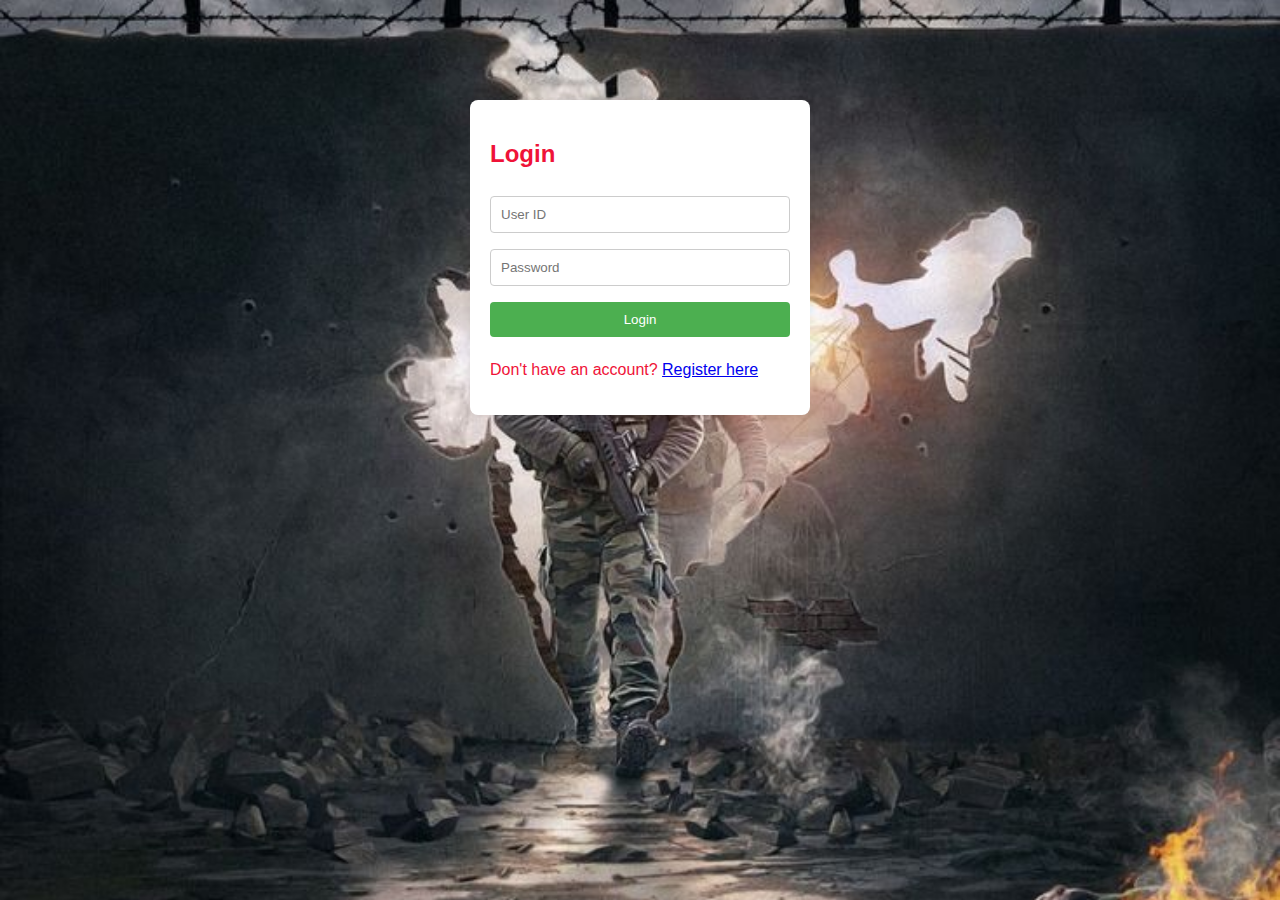
<file: index.html>
<!DOCTYPE html>
<html lang="en">
<head>
  <meta charset="UTF-8" />
  <title>Login - Secure File Exchange</title>
  <link rel="stylesheet" href="style.css" />
</head>
<body>
  <div class="container">
    <h2>Login</h2>
    <form method="POST" action="dashboard.html">
      <input type="text" name="userId" placeholder="User ID" required />
      <input type="password" name="password" placeholder="Password" required />
      <button type="submit">Login</button>
    </form>
    <p>Don't have an account? <a href="register.html">Register here</a></p>
  </div>
</body>
</html>
</file>
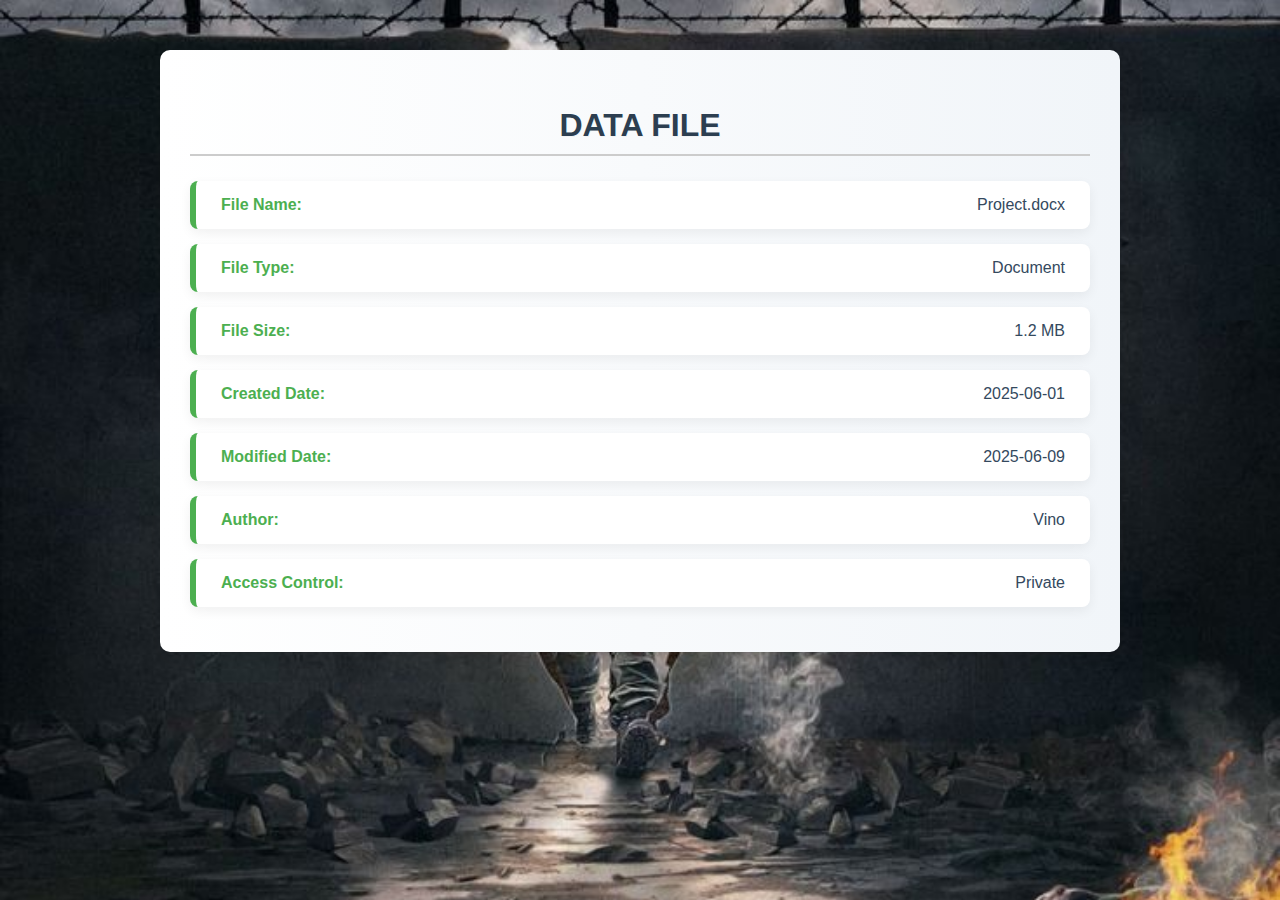
<file: datafile.html>
<!DOCTYPE html>
<html lang="en">
<head>
  <meta charset="UTF-8" />
  <meta name="viewport" content="width=device-width, initial-scale=1.0"/>
  <title>Data File</title>
  <link rel="stylesheet" href="style.css" />
</head>
<body>
  <div class="subpage-container">
    <h2>Data File</h2>
    <div class="attribute-block"><strong>File Name:</strong> <span>Project.docx</span></div>
    <div class="attribute-block"><strong>File Type:</strong> <span>Document</span></div>
    <div class="attribute-block"><strong>File Size:</strong> <span>1.2 MB</span></div>
    <div class="attribute-block"><strong>Created Date:</strong> <span>2025-06-01</span></div>
    <div class="attribute-block"><strong>Modified Date:</strong> <span>2025-06-09</span></div>
    <div class="attribute-block"><strong>Author:</strong> <span>Vino</span></div>
    <div class="attribute-block"><strong>Access Control:</strong> <span>Private</span></div>
  </div>
</body>
</html>
</file>
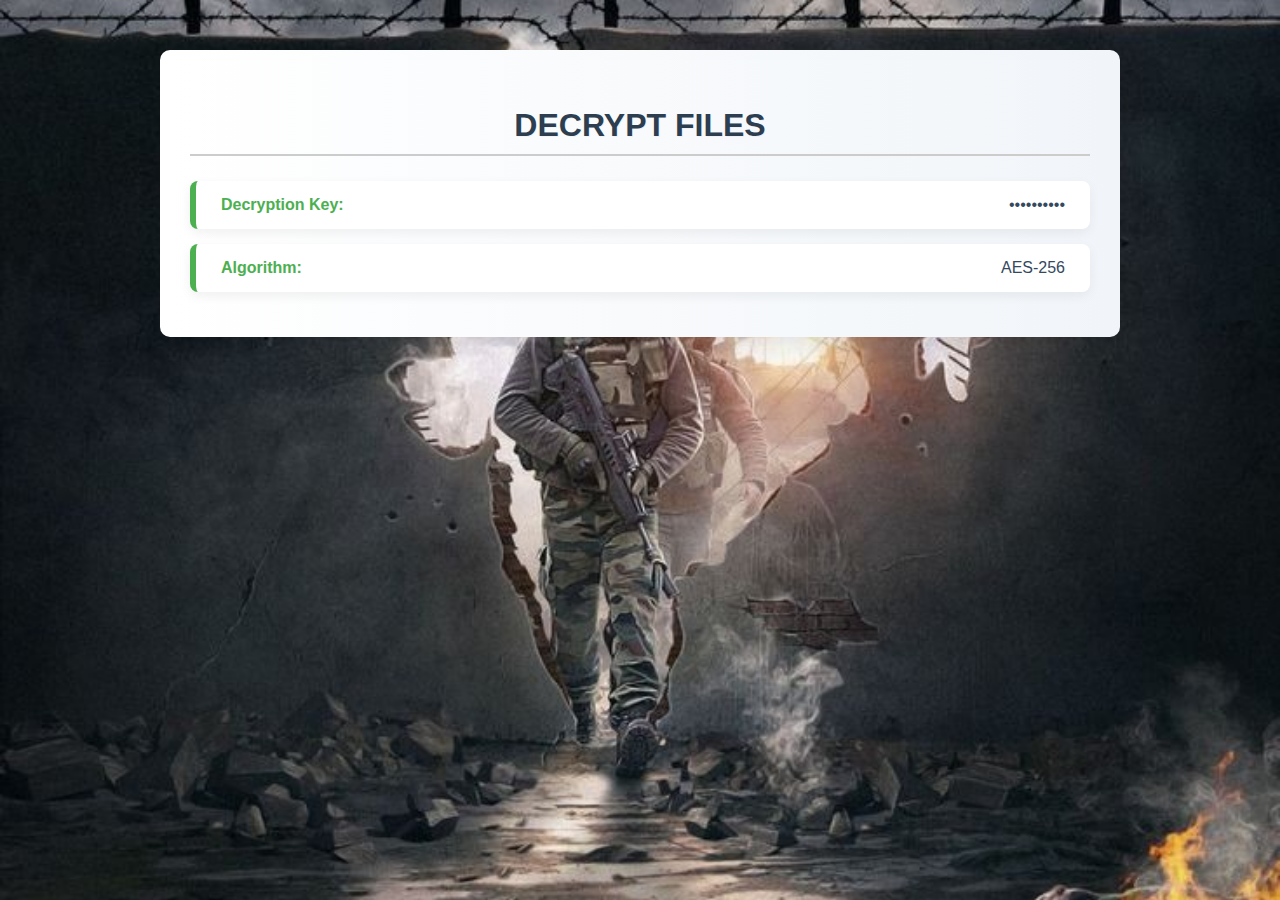
<file: decrypt.html>
<!DOCTYPE html>
<html lang="en">
<head>
  <meta charset="UTF-8" />
  <meta name="viewport" content="width=device-width, initial-scale=1.0"/>
  <title>Decrypt</title>
  <link rel="stylesheet" href="style.css" />
</head>
<body>
  <div class="subpage-container">
    <h2>Decrypt Files</h2>
    <div class="attribute-block"><strong>Decryption Key:</strong> <span>••••••••••</span></div>
    <div class="attribute-block"><strong>Algorithm:</strong> <span>AES-256</span></div>
  </div>
</body>
</html>
</file>
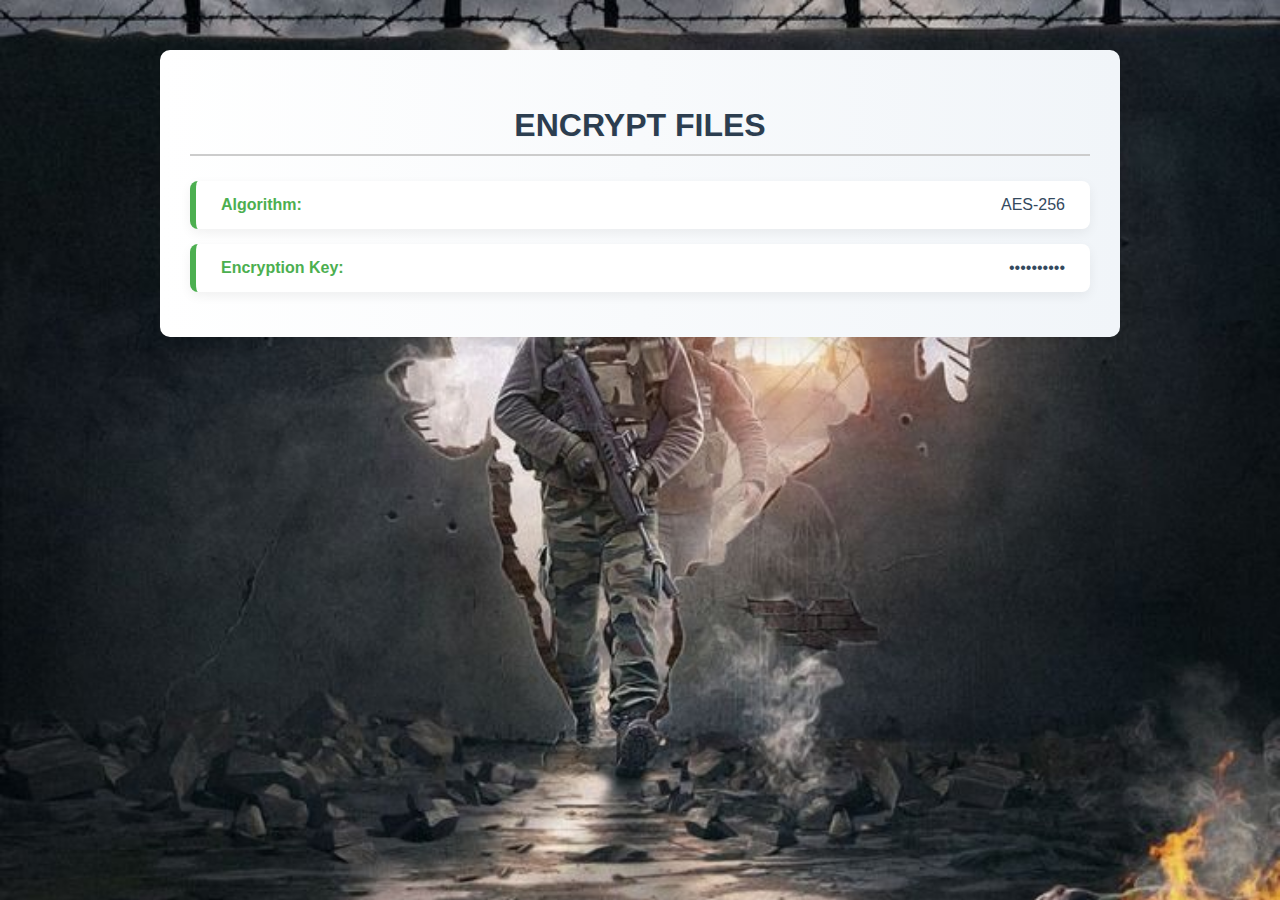
<file: encrypt.html>
<!DOCTYPE html>
<html lang="en">
<head>
  <meta charset="UTF-8" />
  <meta name="viewport" content="width=device-width, initial-scale=1.0"/>
  <title>Encrypt</title>
  <link rel="stylesheet" href="style.css" />
</head>
<body>
  <div class="subpage-container">
    <h2>Encrypt Files</h2>
    <div class="attribute-block"><strong>Algorithm:</strong> <span>AES-256</span></div>
    <div class="attribute-block"><strong>Encryption Key:</strong> <span>••••••••••</span></div>
  </div>
</body>
</html>
</file>
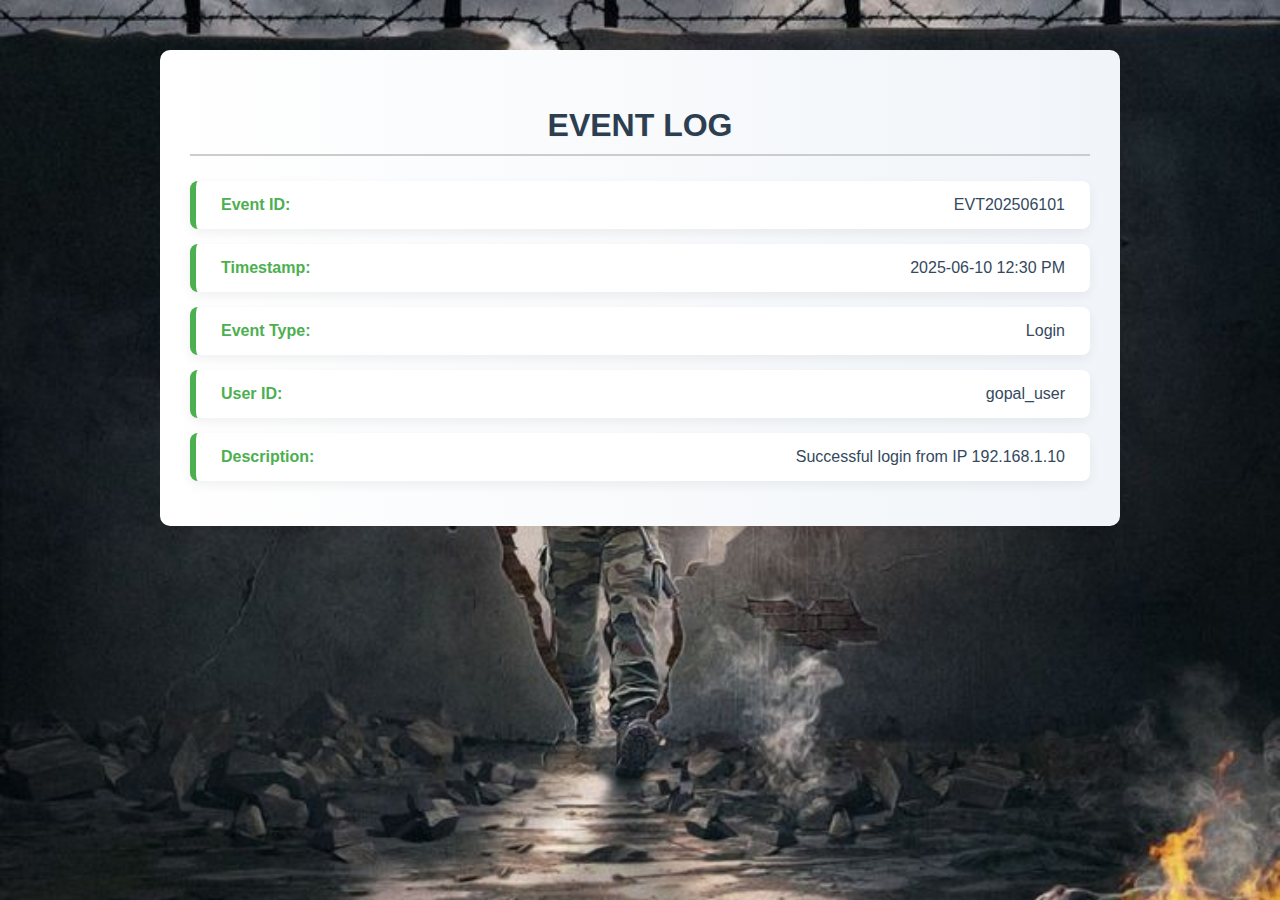
<file: eventlog.html>
<!DOCTYPE html>
<html lang="en">
<head>
  <meta charset="UTF-8" />
  <meta name="viewport" content="width=device-width, initial-scale=1.0"/>
  <title>Event Log</title>
  <link rel="stylesheet" href="style.css" />
</head>
<body>
  <div class="subpage-container">
    <h2>Event Log</h2>
    <div class="attribute-block"><strong>Event ID:</strong> <span>EVT202506101</span></div>
    <div class="attribute-block"><strong>Timestamp:</strong> <span>2025-06-10 12:30 PM</span></div>
    <div class="attribute-block"><strong>Event Type:</strong> <span>Login</span></div>
    <div class="attribute-block"><strong>User ID:</strong> <span>gopal_user</span></div>
    <div class="attribute-block"><strong>Description:</strong> <span>Successful login from IP 192.168.1.10</span></div>
  </div>
</body>
</html>
</file>
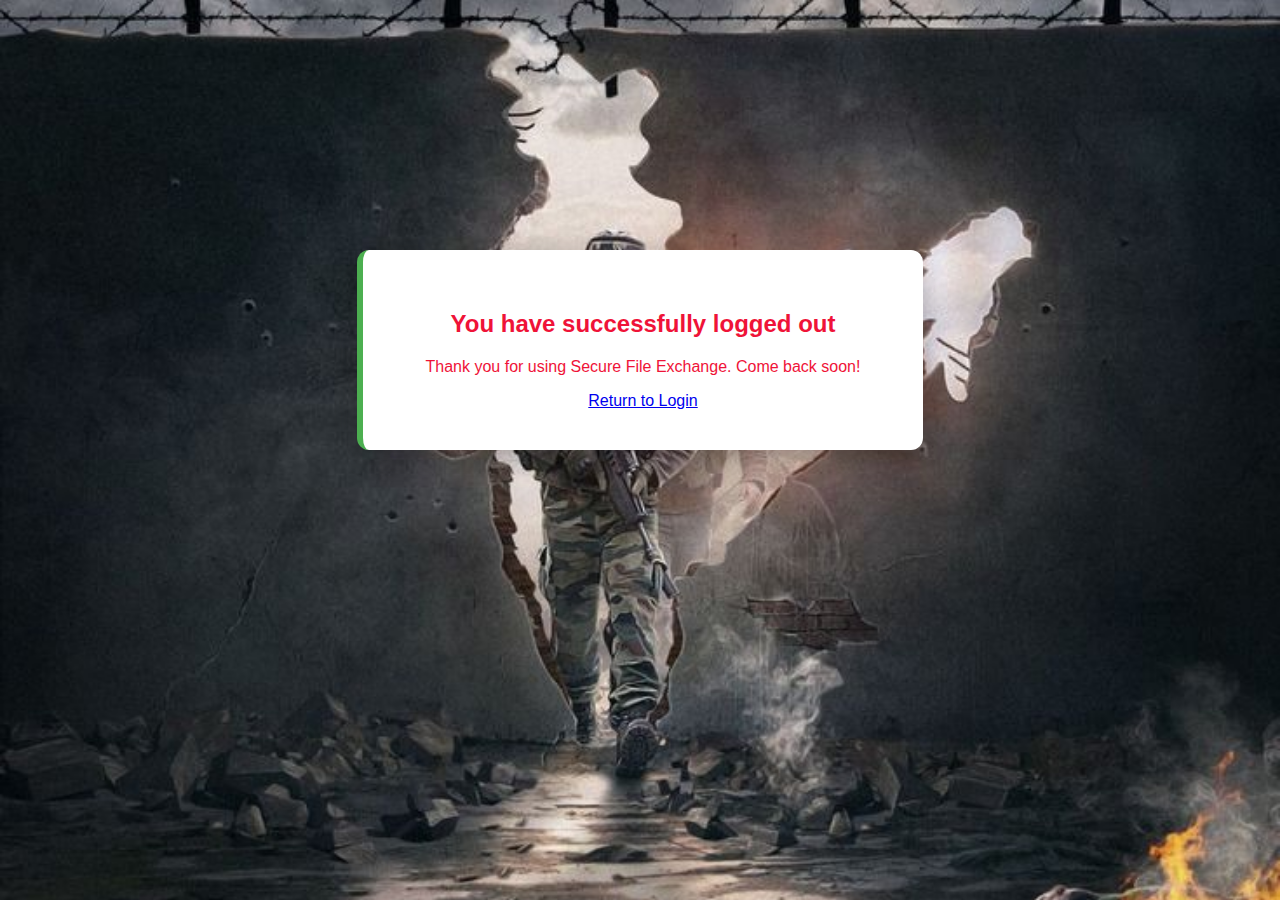
<file: logout.html>
<!DOCTYPE html>
<html>
<head>
  <title>Logout</title>
  <link rel="stylesheet" href="style.css">
  <meta name="viewport" content="width=device-width, initial-scale=1.0">
  <style>
    body {
      margin: 0;
      padding: 0;
      font-family: sans-serif;
      background: url("images/def3.jpg") no-repeat center center fixed;
      background-size: cover;
    }

    .logout-container {
      max-width: 500px;
      width: 90%;
      margin: 250px auto;
      background: #ffffff;
      border-radius: 12px;
      padding: 40px 30px;
      text-align: center;
      box-shadow: 0 10px 30px rgba(0, 0, 0, 0.3);
      border-left: 6px solid #4CAF50;
    }
  </style>
</head>
<body>
  <div class="logout-container">
    <h2>You have successfully logged out</h2>
    <p>Thank you for using Secure File Exchange. Come back soon!</p>
    <a href="index.html">Return to Login</a>
  </div>
</body>
</html>
</file>
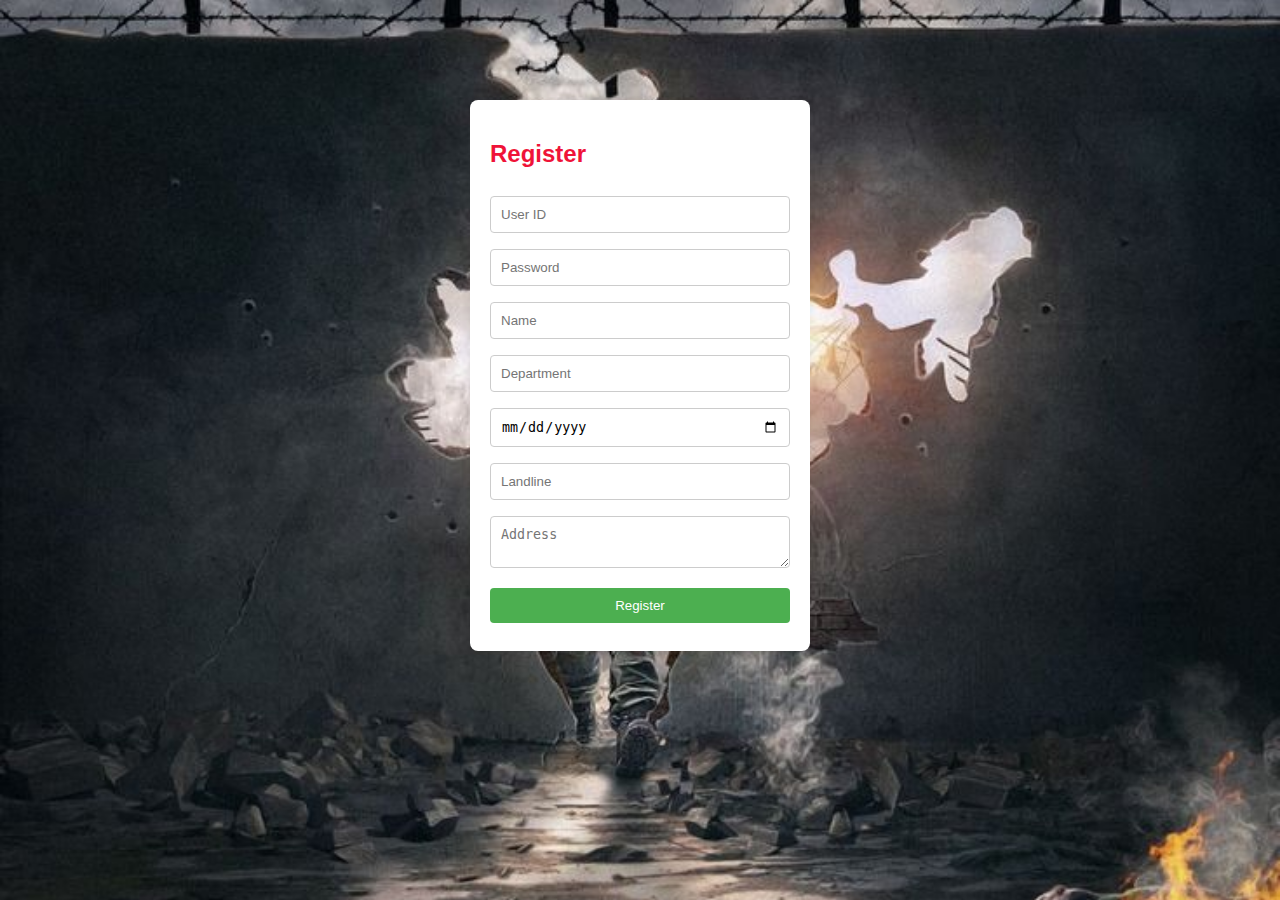
<file: register.html>
<!DOCTYPE html>
<html lang="en">
<head>
  <meta charset="UTF-8" />
  <title>Register - Secure File Exchange</title>
  <link rel="stylesheet" href="style.css" />
</head>
<body>
  <div class="container">
    <h2>Register</h2>
    <form>
      <input type="text" placeholder="User ID" required />
      <input type="password" placeholder="Password" required />
      <input type="text" placeholder="Name" required />
      <input type="text" placeholder="Department" required />
      <input type="date" placeholder="Date of Birth" required />
      <input type="text" placeholder="Landline" required />
      <textarea placeholder="Address" required></textarea>
      <button type="submit">Register</button>
    </form>
  </div>
</body>
</html>
</file>
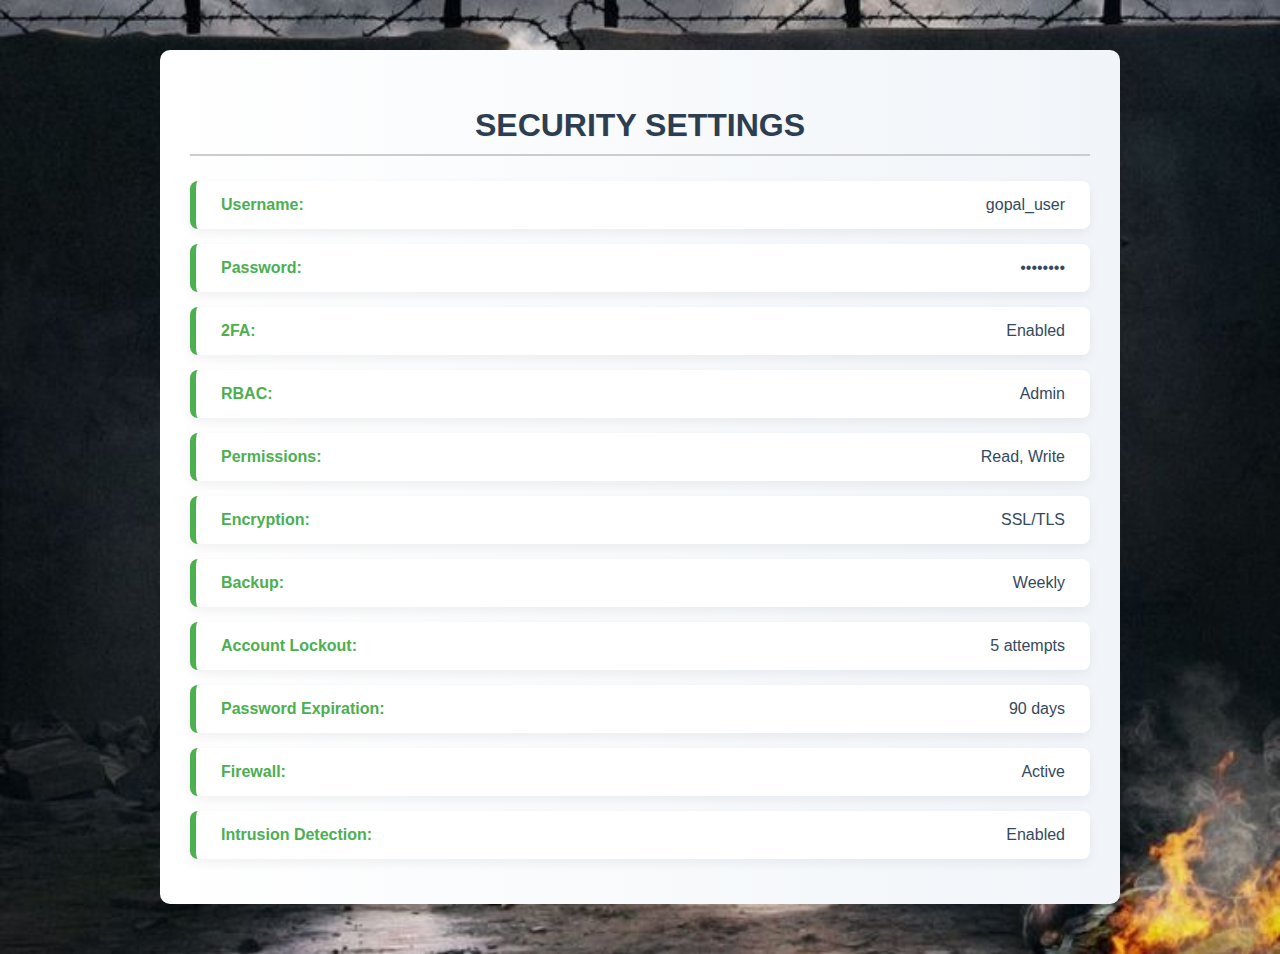
<file: security.html>
<!DOCTYPE html>
<html lang="en">
<head>
  <meta charset="UTF-8" />
  <meta name="viewport" content="width=device-width, initial-scale=1.0"/>
  <title>Security Settings</title>
  <link rel="stylesheet" href="style.css" />
</head>
<body>
  <div class="subpage-container">
    <h2>Security Settings</h2>
    <div class="attribute-block"><strong>Username:</strong> <span>gopal_user</span></div>
    <div class="attribute-block"><strong>Password:</strong> <span>••••••••</span></div>
    <div class="attribute-block"><strong>2FA:</strong> <span>Enabled</span></div>
    <div class="attribute-block"><strong>RBAC:</strong> <span>Admin</span></div>
    <div class="attribute-block"><strong>Permissions:</strong> <span>Read, Write</span></div>
    <div class="attribute-block"><strong>Encryption:</strong> <span>SSL/TLS</span></div>
    <div class="attribute-block"><strong>Backup:</strong> <span>Weekly</span></div>
    <div class="attribute-block"><strong>Account Lockout:</strong> <span>5 attempts</span></div>
    <div class="attribute-block"><strong>Password Expiration:</strong> <span>90 days</span></div>
    <div class="attribute-block"><strong>Firewall:</strong> <span>Active</span></div>
    <div class="attribute-block"><strong>Intrusion Detection:</strong> <span>Enabled</span></div>
  </div>
</body>
</html>
</file>
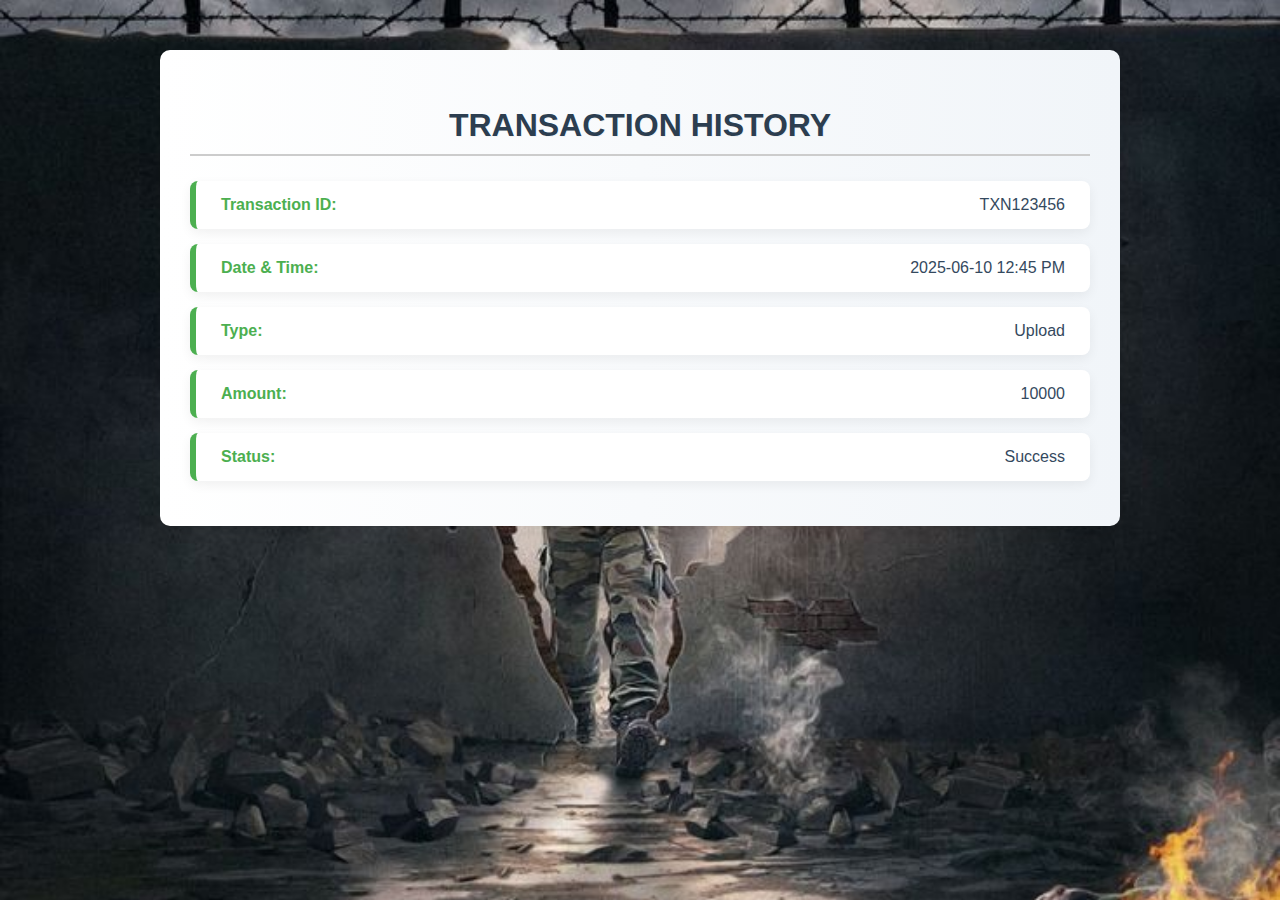
<file: transactions.html>
<!DOCTYPE html>
<html lang="en">
<head>
  <meta charset="UTF-8" />
  <meta name="viewport" content="width=device-width, initial-scale=1.0"/>
  <title>Transaction History</title>
  <link rel="stylesheet" href="style.css" />
</head>
<body>
  <div class="subpage-container">
    <h2>Transaction History</h2>
    <div class="attribute-block"><strong>Transaction ID:</strong> <span>TXN123456</span></div>
    <div class="attribute-block"><strong>Date & Time:</strong> <span>2025-06-10 12:45 PM</span></div>
    <div class="attribute-block"><strong>Type:</strong> <span>Upload</span></div>
    <div class="attribute-block"><strong>Amount:</strong> <span>10000</span></div>
    <div class="attribute-block"><strong>Status:</strong> <span>Success</span></div>
  </div>
</body>
</html>
</file>
<file: style.css>
/* GENERAL STYLES */
body {
  font-family: 'Segoe UI', Tahoma, Geneva, Verdana, sans-serif;
  margin: 0;
  padding: 0;
  color: rgb(239, 19, 56);
  background: url("images/def3.jpg") no-repeat center center fixed;
  background-size: cover;
}



/* FORM CONTAINERS - Login/Register */
.container {
  width: 300px;
  margin: 100px auto;
  padding: 20px;
  background: white;
  border-radius: 8px;
  box-shadow: 0 0 10px rgba(0,0,0,0.1);
}

input, textarea, button {
  width: 100%;
  padding: 10px;
  margin: 8px 0;
  border-radius: 4px;
  border: 1px solid #ccc;
  box-sizing: border-box;
}

button {
  background-color: #4CAF50;
  color: white;
  border: none;
  transition: 0.3s;
  cursor: pointer;
}

button:hover {
  background-color: #45a049;
}

/* DASHBOARD */
.dashboard {
  display: flex;
  padding: 20px;
}

.sidebar {
  width: 200px;
  background: #333;
  color: white;
  padding: 20px;
  height: 55vh;
  box-sizing: border-box;
}

.sidebar button {
  background: #444;
  color: white;
  margin-bottom: 10px;
  border: none;
  padding: 10px;
  width: 100%;
  cursor: pointer;
  transition: 0.3s;
}

.sidebar button:hover {
  background: #555;
}
/* PIE CHART STYLING - Slightly Bigger */
#usageChart {
  display: block;
  margin: 5px auto;
  max-width: 350px;
  max-height: 350px;
}



.profile {
  flex: 1;
  padding: 20px;
}

.info p {
  margin: 10px 0;
}

/* SUBPAGES - ATTRACTIVE BLOCK STYLING */
.subpage-container {
  max-width: 900px;
  margin: 50px auto;
  padding: 30px;
  background: linear-gradient(to right, #ffffff, #f1f5f9);
  border-radius: 10px;
  box-shadow: 0 8px 25px rgba(0,0,0,0.1);
  animation: fadeIn 0.5s ease-in-out;
}

.subpage-container h2 {
  text-align: center;
  font-size: 2rem;
  margin-bottom: 25px;
  color: #2c3e50;
  text-transform: uppercase;
  text-shadow: 1px 1px 0 rgba(0,0,0,0.05);
  border-bottom: 2px solid #ccc;
  padding-bottom: 10px;
}

.attribute-block {
  display: flex;
  justify-content: space-between;
  align-items: center;
  background: #ffffff;
  border-left: 6px solid #4CAF50;
  padding: 15px 25px;
  margin: 15px 0;
  border-radius: 8px;
  box-shadow: 0 4px 12px rgba(0,0,0,0.06);
  transition: 0.3s;
}

.attribute-block:hover {
  transform: translateY(-3px);
  box-shadow: 0 6px 16px rgba(0,0,0,0.1);
}

.attribute-block strong {
  color: #4CAF50;
  font-weight: 600;
  min-width: 200px;
}

.attribute-block span {
  color: #34495e;
  font-weight: 500;
}

/* ANIMATIONS */
@keyframes fadeIn {
  from {
    opacity: 0;
    transform: translateY(20px);
  }
  to {
    opacity: 1;
    transform: translateY(0);
  }
}
/* RESPONSIVE DESIGN */
@media (max-width: 768px) {
  .dashboard {
    flex-direction: column;
  }

  .sidebar {
    width: 100%;
    height: auto;
    display: flex;
    flex-wrap: wrap;
    justify-content: space-between;
  }

  .sidebar button {
    width: 48%;
    margin: 1%;
  }

  .attribute-block {
    flex-direction: column;
    align-items: flex-start;
  }

  .attribute-block strong {
    margin-bottom: 6px;
  }
  

}
</file>
